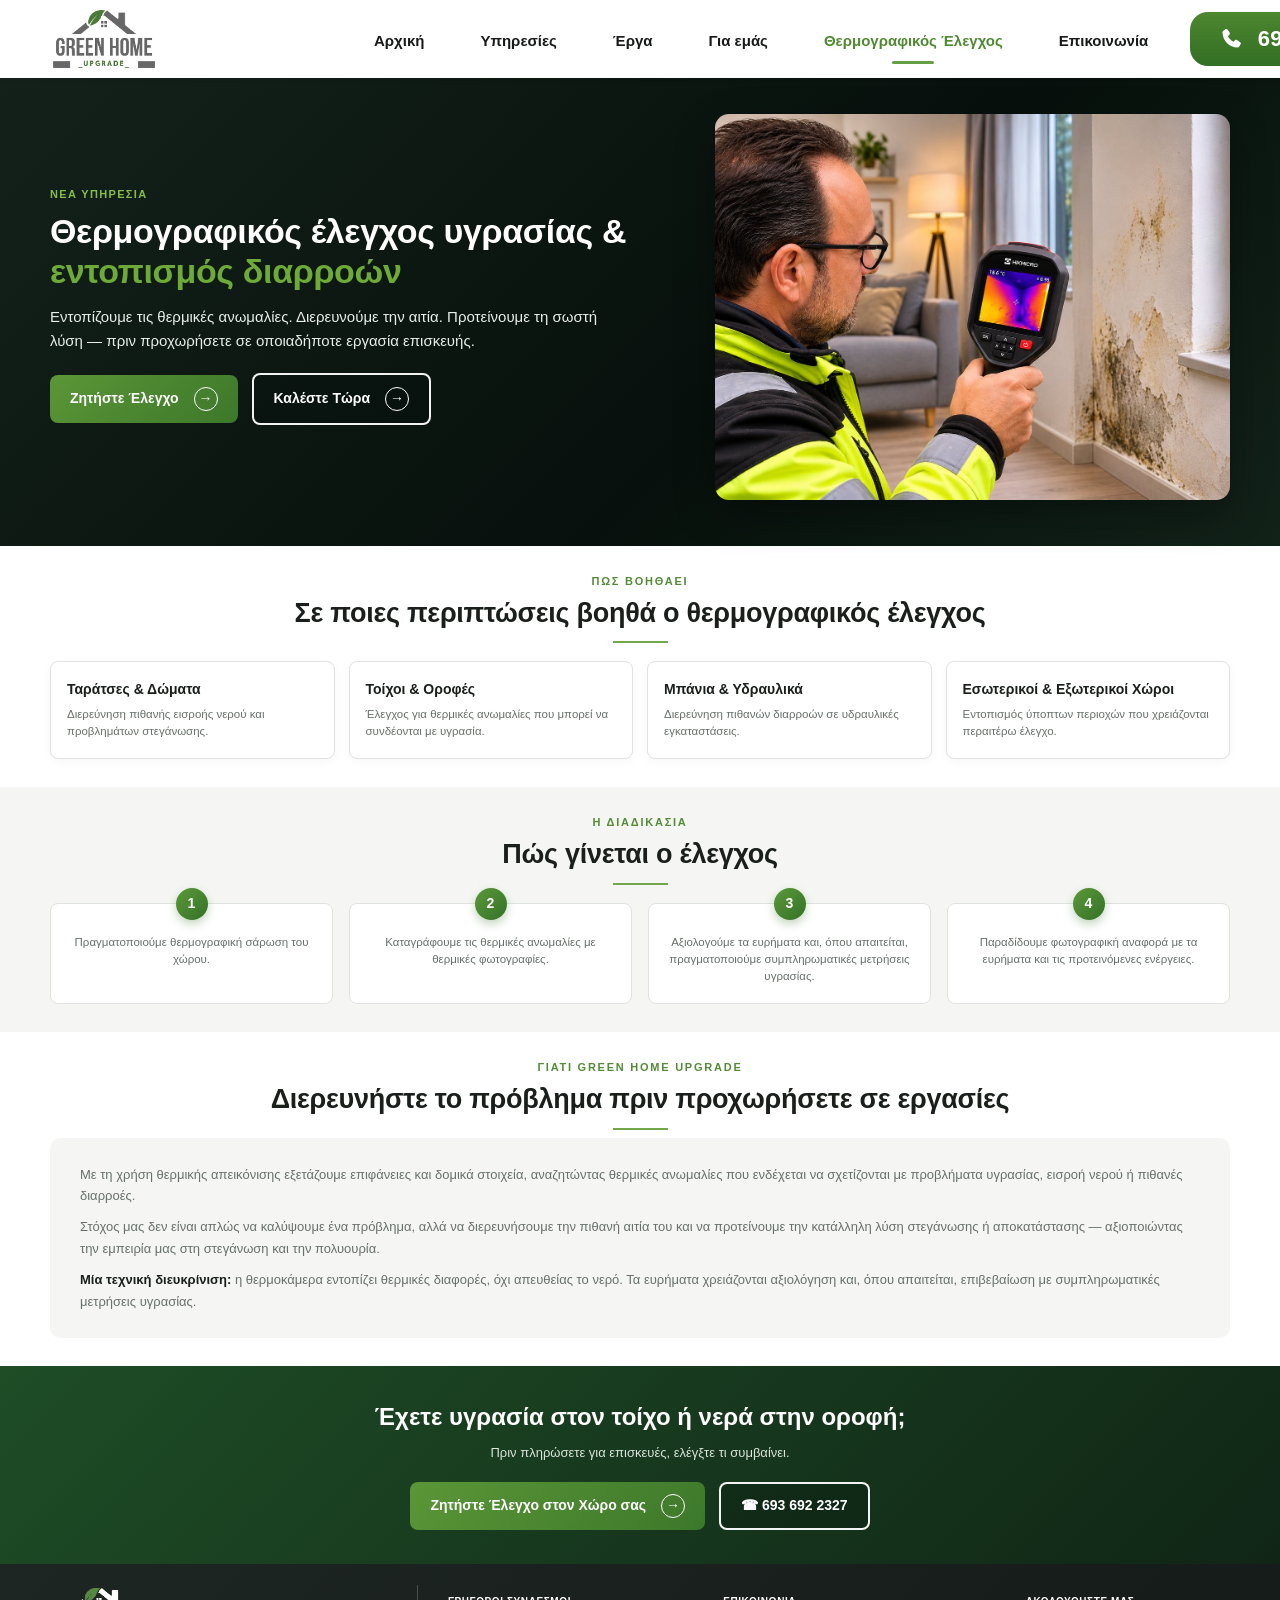
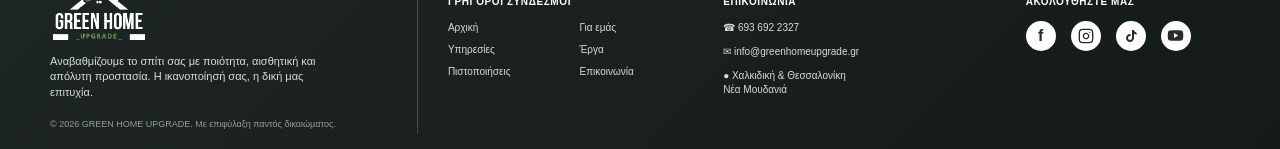
<file: thermografia.html>
<!DOCTYPE html>

<html lang="el">
<head>
<meta charset="utf-8"/>
<meta content="width=device-width, initial-scale=1" name="viewport"/>
<title>Θερμογραφικός Έλεγχος Υγρασίας &amp; Εντοπισμός Διαρροών | Green Home Upgrade</title>
<meta content="Θερμογραφικός έλεγχος κτιρίων με θερμική κάμερα από τη Green Home Upgrade. Εντοπίζουμε θερμικές ανωμαλίες που σχετίζονται με υγρασία και πιθανές διαρροές σε ταράτσες, τοίχους και μπάνια, σε Χαλκιδική και Θεσσαλονίκη." name="description"/>
<meta content="#1f4721" name="theme-color"/>
<link href="assets/logo.png" rel="icon"/>
<link href="https://greenhomeupgrade.gr/thermografia.html" rel="canonical"/>

<meta content="website" property="og:type"/>
<meta content="Θερμογραφικός Έλεγχος Υγρασίας &amp; Εντοπισμός Διαρροών | Green Home Upgrade" property="og:title"/>
<meta content="Εντοπίζουμε θερμικές ανωμαλίες που ενδέχεται να σχετίζονται με υγρασία, εισροή νερού ή διαρροές — πριν προχωρήσετε σε εργασίες επισκευής." property="og:description"/>
<meta content="https://greenhomeupgrade.gr/thermografia.html" property="og:url"/>
<meta content="Green Home Upgrade" property="og:site_name"/>
<meta content="el_GR" property="og:locale"/>
<meta content="https://greenhomeupgrade.gr/assets/thermo-hero.jpg" property="og:image"/>

<script type="application/ld+json">
{
  "@context": "https://schema.org",
  "@type": "Service",
  "name": "Θερμογραφικός Έλεγχος Υγρασίας & Εντοπισμός Διαρροών",
  "serviceType": "Θερμογραφικός έλεγχος κτιρίων",
  "provider": {
    "@type": "HomeAndConstructionBusiness",
    "name": "Green Home Upgrade",
    "telephone": "+306936922327",
    "url": "https://greenhomeupgrade.gr/"
  },
  "areaServed": ["Χαλκιδική", "Θεσσαλονίκη"],
  "description": "Θερμογραφικός έλεγχος κτιρίων με θερμική κάμερα για διερεύνηση πιθανών προβλημάτων υγρασίας, εισροής νερού και διαρροών σε ταράτσες, τοίχους, οροφές και υδραυλικές εγκαταστάσεις."
}
</script>

<link href="styles.css" rel="stylesheet"/>
</head>
<body>
<header class="site-header">
<div class="header-inner container">
<a aria-label="Green Home Upgrade — Αρχική" class="brand" href="index.html#top">
<img alt="Green Home Upgrade" src="assets/logo.png"/>
</a>
<button aria-expanded="false" aria-label="Άνοιγμα μενού" class="menu-toggle">
<span></span><span></span><span></span>
</button>
<nav aria-label="Κύρια πλοήγηση" class="main-nav">
<a href="index.html#top">Αρχική</a>
<a href="index.html#services">Υπηρεσίες</a>
<a href="index.html#projects">Έργα</a>
<a href="index.html#about">Για εμάς</a>
<a class="active" href="thermografia.html">Θερμογραφικός Έλεγχος</a>
<a href="index.html#contact">Επικοινωνία</a>
</nav>
<a aria-label="Καλέστε στο 693 692 2327" class="phone-pill" href="tel:+306936922327">
<svg aria-hidden="true" class="phone-icon" viewbox="0 0 24 24">
<path d="M7.1 2.8c.6-.3 1.3-.1 1.7.4l2 3c.3.5.3 1.1-.1 1.6L9.2 9.5c1.1 2.1 2.9 3.9 5 5l1.7-1.5c.4-.4 1.1-.4 1.6-.1l3 2c.6.4.8 1.1.4 1.7l-1.3 2.4c-.3.6-.9.9-1.5.9C10.2 19.4 4.6 13.8 4.1 5.9c0-.7.3-1.2.9-1.5l2.1-1.6Z" fill="currentColor"></path>
</svg>
<span>693 692 2327</span>
</a>
</div>
</header>

<section class="thermo-hero">
<div class="container">
<div class="thermo-hero-copy">
<p class="eyebrow">ΝΕΑ ΥΠΗΡΕΣΙΑ</p>
<h1>Θερμογραφικός έλεγχος υγρασίας &amp; <em>εντοπισμός διαρροών</em></h1>
<p class="lead">Εντοπίζουμε τις θερμικές ανωμαλίες. Διερευνούμε την αιτία. Προτείνουμε τη σωστή λύση — πριν προχωρήσετε σε οποιαδήποτε εργασία επισκευής.</p>
<div class="hero-actions">
<a class="btn btn-primary" href="index.html#contact">Ζητήστε Έλεγχο <span>→</span></a>
<a class="btn btn-outline" href="tel:+306936922327">Καλέστε Τώρα <span>→</span></a>
</div>
</div>
<div class="thermo-hero-photo">
<img alt="Τεχνικός της Green Home Upgrade κάνει θερμογραφικό έλεγχο με θερμική κάμερα σε τοίχο με υγρασία" src="assets/thermo-hero.jpg"/>
</div>
</div>
</section>

<section class="section">
<div class="container">
<div class="section-title center">
<p>ΠΩΣ ΒΟΗΘΑΕΙ</p>
<h2>Σε ποιες περιπτώσεις βοηθά ο θερμογραφικός έλεγχος</h2>
<span class="title-line"></span>
</div>
<div class="thermo-use-grid">
<div class="thermo-use-card">
<strong>Ταράτσες &amp; Δώματα</strong>
<p>Διερεύνηση πιθανής εισροής νερού και προβλημάτων στεγάνωσης.</p>
</div>
<div class="thermo-use-card">
<strong>Τοίχοι &amp; Οροφές</strong>
<p>Έλεγχος για θερμικές ανωμαλίες που μπορεί να συνδέονται με υγρασία.</p>
</div>
<div class="thermo-use-card">
<strong>Μπάνια &amp; Υδραυλικά</strong>
<p>Διερεύνηση πιθανών διαρροών σε υδραυλικές εγκαταστάσεις.</p>
</div>
<div class="thermo-use-card">
<strong>Εσωτερικοί &amp; Εξωτερικοί Χώροι</strong>
<p>Εντοπισμός ύποπτων περιοχών που χρειάζονται περαιτέρω έλεγχο.</p>
</div>
</div>
</div>
</section>

<section class="section" style="background:var(--bg)">
<div class="container">
<div class="section-title center">
<p>Η ΔΙΑΔΙΚΑΣΙΑ</p>
<h2>Πώς γίνεται ο έλεγχος</h2>
<span class="title-line"></span>
</div>
<div class="thermo-steps">
<div class="thermo-step"><p>Πραγματοποιούμε θερμογραφική σάρωση του χώρου.</p></div>
<div class="thermo-step"><p>Καταγράφουμε τις θερμικές ανωμαλίες με θερμικές φωτογραφίες.</p></div>
<div class="thermo-step"><p>Αξιολογούμε τα ευρήματα και, όπου απαιτείται, πραγματοποιούμε συμπληρωματικές μετρήσεις υγρασίας.</p></div>
<div class="thermo-step"><p>Παραδίδουμε φωτογραφική αναφορά με τα ευρήματα και τις προτεινόμενες ενέργειες.</p></div>
</div>
</div>
</section>

<section class="section">
<div class="container">
<div class="section-title center">
<p>ΓΙΑΤΙ GREEN HOME UPGRADE</p>
<h2>Διερευνήστε το πρόβλημα πριν προχωρήσετε σε εργασίες</h2>
<span class="title-line"></span>
</div>
<div class="thermo-why">
<p>Με τη χρήση θερμικής απεικόνισης εξετάζουμε επιφάνειες και δομικά στοιχεία, αναζητώντας θερμικές ανωμαλίες που ενδέχεται να σχετίζονται με προβλήματα υγρασίας, εισροή νερού ή πιθανές διαρροές.</p>
<p>Στόχος μας δεν είναι απλώς να καλύψουμε ένα πρόβλημα, αλλά να διερευνήσουμε την πιθανή αιτία του και να προτείνουμε την κατάλληλη λύση στεγάνωσης ή αποκατάστασης — αξιοποιώντας την εμπειρία μας στη στεγάνωση και την πολυουρία.</p>
<p><strong>Μία τεχνική διευκρίνιση:</strong> η θερμοκάμερα εντοπίζει θερμικές διαφορές, όχι απευθείας το νερό. Τα ευρήματα χρειάζονται αξιολόγηση και, όπου απαιτείται, επιβεβαίωση με συμπληρωματικές μετρήσεις υγρασίας.</p>
</div>
</div>
</section>

<section class="thermo-cta">
<div class="container">
<h2>Έχετε υγρασία στον τοίχο ή νερά στην οροφή;</h2>
<p>Πριν πληρώσετε για επισκευές, ελέγξτε τι συμβαίνει.</p>
<div class="hero-actions">
<a class="btn btn-primary" href="index.html#contact">Ζητήστε Έλεγχο στον Χώρο σας <span>→</span></a>
<a class="btn btn-outline" href="tel:+306936922327">☎ 693 692 2327</a>
</div>
</div>
</section>

<footer class="site-footer">
<div class="container footer-grid">
<div class="footer-brand"><img alt="Green Home Upgrade" src="assets/logo-footer.png"/><p>Αναβαθμίζουμε το σπίτι σας με ποιότητα, αισθητική και απόλυτη προστασία. Η ικανοποίησή σας, η δική μας επιτυχία.</p><small>© 2026 GREEN HOME UPGRADE. Με επιφύλαξη παντός δικαιώματος.</small></div>
<div class="footer-col"><h3>ΓΡΗΓΟΡΟΙ ΣΥΝΔΕΣΜΟΙ</h3><div class="footer-links"><a href="index.html#top">Αρχική</a><a href="index.html#about">Για εμάς</a><a href="index.html#services">Υπηρεσίες</a><a href="index.html#projects">Έργα</a><a href="index.html#certifications">Πιστοποιήσεις</a><a href="index.html#contact">Επικοινωνία</a></div></div>
<div class="footer-col"><h3>ΕΠΙΚΟΙΝΩΝΙΑ</h3><p>☎ 693 692 2327</p><p>✉ info@greenhomeupgrade.gr</p><p>● Χαλκιδική &amp; Θεσσαλονίκη<br/>Νέα Μουδανιά</p></div>
<div class="footer-col social"><h3>ΑΚΟΛΟΥΘΗΣΤΕ ΜΑΣ</h3><div class="socials"><a aria-label="Facebook" href="https://www.facebook.com/greenhomeupgrade.gr/" target="_blank" rel="noopener noreferrer">f</a><a aria-label="Instagram" href="https://www.instagram.com/green_home_upgrade.gr/" target="_blank" rel="noopener noreferrer"><svg aria-hidden="true" viewBox="0 0 24 24" width="16" height="16" fill="none" stroke="currentColor" stroke-width="2" stroke-linecap="round" stroke-linejoin="round"><rect x="2" y="2" width="20" height="20" rx="5"></rect><path d="M16 11.37A4 4 0 1 1 12.63 8 4 4 0 0 1 16 11.37z"></path><line x1="17.5" y1="6.5" x2="17.51" y2="6.5"></line></svg></a><a aria-label="TikTok" href="https://www.tiktok.com/@green_home_upgrade_" target="_blank" rel="noopener noreferrer"><svg aria-hidden="true" viewBox="0 0 24 24" width="16" height="16"><path d="M16.5 3c.4 2.2 1.8 3.7 4 4v3c-1.4 0-2.8-.4-4-1.2v6.2c0 3.3-2.7 6-6 6s-6-2.7-6-6 2.7-6 6-6c.3 0 .7 0 1 .1v3.1c-.3-.1-.6-.2-1-.2-1.6 0-3 1.3-3 3s1.3 3 3 3 3-1.3 3-3V3h3Z" fill="currentColor"></path></svg></a><a aria-label="YouTube" href="https://www.youtube.com/channel/UC_lPAmMFZemZdwQGzUxw_TQ" target="_blank" rel="noopener noreferrer"><svg aria-hidden="true" viewBox="0 0 24 24" width="17" height="17"><path d="M22.5 7.2a3 3 0 0 0-2.1-2.1C18.6 4.6 12 4.6 12 4.6s-6.6 0-8.4.5A3 3 0 0 0 1.5 7.2 31 31 0 0 0 1 12a31 31 0 0 0 .5 4.8 3 3 0 0 0 2.1 2.1c1.8.5 8.4.5 8.4.5s6.6 0 8.4-.5a3 3 0 0 0 2.1-2.1A31 31 0 0 0 23 12a31 31 0 0 0-.5-4.8Z" fill="currentColor"></path><path d="M9.8 15.4 15.8 12 9.8 8.6v6.8Z" fill="#fff"></path></svg></a></div></div>
</div>
</footer>
<script src="script.js"></script>
</body>
</html>
</file>
<file: styles.css>
:root{
  --green:#4a862f;--green-dark:#244f24;--green-deep:#102516;--lime:#6aa833;--ink:#1a1f1b;--muted:#67706a;--line:#dfe4df;--bg:#f5f6f3;--white:#fff;--shadow:0 10px 30px rgba(20,35,22,.10);
}
*{box-sizing:border-box}html{scroll-behavior:smooth}body{margin:0;font-family:Inter,Segoe UI,Arial,sans-serif;color:var(--ink);background:#fff;line-height:1.4}a{color:inherit;text-decoration:none}img{display:block;max-width:100%}.container{width:min(1180px,calc(100% - 44px));margin:auto}.center{text-align:center}.section{padding:28px 0}

/* ===== HEADER — matched to the supplied guide ===== */
.site-header{
  height:58px;
  background:#fff;
  position:sticky;
  top:0;
  z-index:50;
  border-bottom:1px solid rgba(25,37,29,.08);
  box-shadow:0 1px 5px rgba(0,0,0,.045);
}
.header-inner{
  height:100%;
  display:grid;
  grid-template-columns:220px 1fr auto;
  align-items:center;
  gap:28px;
}
.brand{
  display:flex;
  align-items:center;
  height:100%;
}
.brand img{
  width:188px;
  height:50px;
  object-fit:contain;
  object-position:left center;
}
.main-nav{
  display:flex;
  justify-content:center;
  align-items:stretch;
  height:100%;
  gap:34px;
  font-size:12px;
  font-weight:700;
  color:#171a18;
  white-space:nowrap;
}
.main-nav a{
  height:100%;
  display:flex;
  align-items:center;
  padding:2px 0 0;
  position:relative;
  transition:color .18s ease;
}
.main-nav a:hover,
.main-nav a.active{
  color:#4f8a32;
}
.main-nav a.active::after{
  content:"";
  position:absolute;
  left:50%;
  bottom:8px;
  width:30px;
  height:2px;
  border-radius:2px;
  background:#65a044;
  transform:translateX(-50%);
}
.phone-pill{
  min-width:145px;
  height:34px;
  display:inline-flex;
  align-items:center;
  justify-content:center;
  gap:9px;
  padding:0 15px;
  border-radius:18px;
  color:#fff;
  background:linear-gradient(180deg,#5a963d 0%,#427e2f 100%);
  box-shadow:0 2px 5px rgba(52,103,38,.22);
  font-size:13px;
  line-height:1;
  font-weight:800;
  letter-spacing:.01em;
  white-space:nowrap;
}
.phone-pill:hover{
  filter:brightness(1.03);
}
.phone-icon{
  width:16px;
  height:16px;
  flex:0 0 16px;
  color:#fff;
}
.menu-toggle{
  display:none;
  background:none;
  border:0;
  width:40px;
  height:40px;
  padding:8px;
}
.menu-toggle span{
  display:block;
  height:2px;
  background:#222;
  margin:5px 0;
  border-radius:2px;
}

@media(max-width:980px){
  .header-inner{
    grid-template-columns:190px 1fr auto;
    gap:18px;
  }
  .brand img{width:170px}
  .main-nav{gap:20px;font-size:11px}
  .phone-pill{min-width:135px;padding:0 12px;font-size:12px}
}

@media(max-width:760px){
  .site-header{height:60px}
  .header-inner{
    display:flex;
    align-items:center;
    gap:12px;
  }
  .brand img{width:164px;height:50px}
  .phone-pill{display:none}
  .menu-toggle{display:block;margin-left:auto}
  .main-nav{
    position:fixed;
    left:0;
    right:0;
    top:60px;
    height:auto;
    background:#fff;
    display:none;
    flex-direction:column;
    align-items:stretch;
    gap:0;
    padding:8px 22px 18px;
    box-shadow:0 12px 24px rgba(0,0,0,.12);
  }
  .main-nav.open{display:flex}
  .main-nav a{
    height:auto;
    padding:12px 0;
    font-size:14px;
  }
  .main-nav a.active::after{display:none}
}

.hero{position:relative;min-height:405px;background:#111;color:#fff;overflow:hidden}.hero-bg{position:absolute;inset:0;width:100%;height:100%;object-fit:cover;object-position:center 48%}.hero-overlay{position:absolute;inset:0;background:linear-gradient(90deg,rgba(2,10,6,.92) 0%,rgba(4,15,9,.77) 35%,rgba(7,16,10,.28) 61%,rgba(0,0,0,.12) 100%)}.hero-inner{position:relative;z-index:2;padding:42px 0 105px}.hero-copy{width:min(565px,55%)}.eyebrow{font-size:11px;letter-spacing:.12em;color:#86bd49;font-weight:900;margin:0 0 14px}.hero h1{font-size:43px;line-height:1.08;margin:0;font-weight:800;letter-spacing:-.02em}.hero h1 em{font-style:normal;color:#6eaa38}.hero-lead{max-width:560px;font-size:16px;color:#f0f3ef;margin:17px 0 20px}.hero-actions{display:flex;gap:14px;align-items:center}.btn{display:inline-flex;align-items:center;justify-content:center;gap:15px;border-radius:8px;padding:12px 20px;font-weight:800;font-size:14px;transition:.2s ease}.btn span{display:grid;place-items:center;width:24px;height:24px;border:1px solid currentColor;border-radius:50%}.btn-primary{background:linear-gradient(135deg,#5b9939,#347128);color:#fff;box-shadow:0 7px 18px rgba(60,126,39,.28)}.btn-primary:hover{transform:translateY(-2px)}.btn-outline{color:#fff;border:1px solid rgba(255,255,255,.75);background:rgba(0,0,0,.18)}.btn-outline:hover{background:rgba(255,255,255,.08)}.stats-wrap{position:absolute;z-index:3;left:50%;transform:translateX(-50%);bottom:14px}.stats-strip{background:rgba(9,18,15,.78);backdrop-filter:blur(7px);border:1px solid rgba(255,255,255,.24);border-radius:8px;height:68px;display:grid;grid-template-columns:repeat(5,1fr);align-items:center}.stat{display:flex;gap:12px;justify-content:center;align-items:center;padding:0 15px;border-right:1px solid rgba(255,255,255,.12)}.stat:last-child{border-right:0}.stat-icon{font-size:28px;color:#7fbd38}.stat strong{display:block;font-size:16px;color:#fff}.stat small{display:block;color:#dbe0db;font-size:11px;margin-top:1px}
.section-title p,.band-title{font-size:11px;letter-spacing:.16em;font-weight:900;color:#548b37;margin:0 0 5px}.section-title h2{font-size:27px;margin:0;font-weight:800;letter-spacing:-.01em}.title-line,.mini-line{display:block;background:#72a84b;margin:auto}.title-line{width:55px;height:2px;margin-top:9px}.mini-line{width:26px;height:2px;margin-top:10px;margin-bottom:13px}.services{padding-top:20px;padding-bottom:14px}.service-grid{display:grid;grid-template-columns:repeat(5,1fr);gap:14px;margin-top:18px}.service-card{border:1px solid #dde1dc;border-radius:8px;padding:10px 12px 15px;text-align:center;min-height:218px;background:#fff;box-shadow:0 3px 10px rgba(0,0,0,.035);transition:.2s}.service-card:hover{transform:translateY(-4px);box-shadow:var(--shadow)}.service-card img{height:72px;width:100%;object-fit:contain;margin:0 auto 5px}.service-card h3{font-size:16px;line-height:1.15;margin:0}.service-card p{font-size:11px;color:#5d655f;margin:0;line-height:1.45}
.why-band{background:radial-gradient(circle at 10% 20%,rgba(83,132,63,.15),transparent 28%),linear-gradient(135deg,#14211b,#07100c 60%,#122219);color:#fff;padding:13px 0 18px}.band-title{text-align:center;color:#6faa38;margin-bottom:12px}.why-grid{display:grid;grid-template-columns:repeat(5,1fr);gap:0}.why-item{display:flex;gap:11px;padding:0 18px;border-right:1px solid rgba(255,255,255,.15)}.why-item:last-child{border-right:0}.why-icon{color:#76b536;font-size:34px;line-height:1}.why-item strong{display:block;font-size:12px;margin-bottom:3px}.why-item p{font-size:9.5px;color:#d7ddd8;line-height:1.45;margin:0}
.projects{padding-top:16px;padding-bottom:22px}.project-grid{display:grid;grid-template-columns:repeat(4,1fr);gap:12px;margin-top:16px}.project-card{text-align:center;border:1px solid #e2e5e0;border-radius:7px;background:#fff;overflow:hidden;box-shadow:0 2px 8px rgba(0,0,0,.03);cursor:pointer;transition:.2s}.project-card:hover{transform:translateY(-3px);box-shadow:var(--shadow)}.project-card img{width:100%;aspect-ratio:1.65/1;object-fit:cover}.project-card h3{font-size:13px;margin:9px 5px 2px}.project-card p{font-size:11px;color:#6b716d;margin:0 0 10px}.btn-light{border:1px solid #78a65b;color:#4e7f39;padding:8px 18px;margin-top:14px;background:#fff}.btn-light:hover{background:#eff6eb}.compact{margin-bottom:8px}.technology{padding-top:10px}.tech-grid{display:grid;grid-template-columns:1fr 1fr;gap:14px}.tech-card{border:1px solid #e0e4df;border-radius:9px;background:#fff;overflow:hidden;box-shadow:0 4px 14px rgba(0,0,0,.04)}.tech-card img{width:100%;height:190px;object-fit:cover}
.testimonials{background:linear-gradient(135deg,#183f22,#0d2a11);color:#fff;padding:16px 0 22px}.google-rating-summary{display:flex;align-items:center;justify-content:center;gap:9px;margin:-2px 0 14px;color:#fff;font-size:11px}.google-rating-summary strong{font-size:19px;line-height:1}.google-rating-summary .stars{font-size:15px}.review-grid{display:grid;grid-template-columns:repeat(4,1fr);gap:14px}.review-card{background:#fff;color:#333;border-radius:8px;padding:14px 16px 15px;text-align:left;min-height:155px;box-shadow:0 4px 15px rgba(0,0,0,.18);display:flex;flex-direction:column}.review-top{display:flex;align-items:center;justify-content:space-between;gap:8px}.google-badge{font-size:10px;font-weight:800;color:#4285f4;letter-spacing:.01em}.stars{color:#e8a21a;letter-spacing:.12em;font-size:14px}.review-card p{font-size:10.5px;color:#555;margin:10px 0 12px;line-height:1.5;flex:1}.review-card p.review-empty{color:#777;font-style:italic}.review-card strong{display:block;font-size:11.5px}.review-card small{display:block;font-size:9.5px;color:#777;margin-top:2px}
.contact-section{position:relative;background:linear-gradient(90deg,#183f22 0 44%,#f4f5f2 44% 100%);overflow:hidden}.contact-bg{position:absolute;inset:0;background:radial-gradient(circle at 11% 85%,rgba(85,148,58,.25),transparent 24%)}.contact-grid{position:relative;display:grid;grid-template-columns:38% 62%;align-items:center;min-height:245px}.contact-copy{color:#fff;padding:20px 34px 20px 18px;min-width:0}.contact-mark{font-size:34px}.contact-copy h2{font-size:26px;line-height:1.05;margin:5px 0 10px}.contact-copy p{font-size:11px;color:#e8eee9;max-width:100%;line-height:1.55;overflow-wrap:break-word}.contact-copy ul{list-style:none;padding:0;margin:12px 0 0;font-size:12px}.contact-copy li{margin:7px 0}.contact-copy span{font-size:11px;color:#d3dbd4}.quote-form{background:#fff;border:1px solid #ddd;border-radius:7px;padding:14px 18px;box-shadow:0 4px 14px rgba(0,0,0,.08);margin:20px 14px}.form-row{display:grid;grid-template-columns:1fr 1fr;gap:10px}.quote-form input,.quote-form textarea{width:100%;border:1px solid #d9ddda;border-radius:4px;padding:10px 11px;font:inherit;font-size:11px;margin-bottom:8px;background:#fff}.quote-form textarea{resize:vertical}.submit-btn{width:100%;border:0;border-radius:5px;padding:11px;background:linear-gradient(135deg,#478630,#2f6e25);color:#fff;font-weight:800;cursor:pointer}.privacy-note{text-align:center;font-size:9px;color:#7d847e;margin:6px 0 0}.contact-photo{height:245px;width:100%;object-fit:cover;align-self:stretch;filter:saturate(.85) brightness(1.04)}
.site-footer{background:linear-gradient(135deg,#1e2623,#141a18);color:#fff;padding:21px 0 16px}.footer-grid{display:grid;grid-template-columns:1.35fr .9fr 1fr .75fr;gap:30px}.footer-brand{padding-right:28px;border-right:1px solid rgba(255,255,255,.2)}.footer-brand img{width:200px;height:58px;object-fit:contain;object-position:left;filter:brightness(1.12)}.footer-brand p{font-size:11px;color:#d7ddda;max-width:280px}.footer-brand small{font-size:9px;color:#969e99}.footer-col{padding-top:10px}.footer-col h3{font-size:10px;letter-spacing:.06em;margin:0 0 12px}.footer-col p,.footer-links a{font-size:10px;color:#d8ddda}.footer-links{display:grid;grid-template-columns:1fr 1fr;gap:8px 18px}.socials{display:flex;gap:15px}.socials a{width:30px;height:30px;border-radius:50%;background:#fff;color:#252b28;display:grid;place-items:center;font-weight:900}.lightbox{position:fixed;inset:0;background:rgba(0,0,0,.88);z-index:100;display:flex;align-items:center;justify-content:center;gap:16px;padding:40px}.lightbox[hidden]{display:none}.lightbox-frame{display:flex;flex-direction:column;align-items:center;max-width:min(1080px,88vw)}.lightbox img{max-width:min(1080px,88vw);max-height:78vh;border-radius:10px;box-shadow:0 15px 60px rgba(0,0,0,.35)}.lightbox p{color:#fff;margin:14px 0 4px;font-weight:600;text-align:center}.lightbox-counter{color:#d9e1d6;font-size:14px}.lightbox-close{position:absolute;right:26px;top:16px;background:transparent;border:0;color:#fff;font-size:42px;cursor:pointer}.lightbox-nav{width:54px;height:54px;border-radius:999px;border:1px solid rgba(255,255,255,.34);background:rgba(255,255,255,.09);color:#fff;font-size:34px;line-height:1;cursor:pointer;transition:.2s}.lightbox-nav:hover{background:rgba(255,255,255,.18)}.lightbox-nav[hidden]{display:none}
@media(max-width:980px){.service-grid{grid-template-columns:repeat(3,1fr)}.review-grid{grid-template-columns:1fr 1fr}.why-grid{grid-template-columns:1fr 1fr}.why-item{border:0;border-bottom:1px solid rgba(255,255,255,.1);padding:12px}.why-item:last-child{grid-column:1/-1}.project-grid{grid-template-columns:1fr 1fr}.contact-section{background:linear-gradient(90deg,#183f22 0 44%,#f4f5f2 44% 100%)}.contact-grid{grid-template-columns:38% 62%}.contact-copy{min-width:0;padding-right:20px}.contact-copy p{max-width:100%;overflow-wrap:anywhere}.contact-photo{display:none}.footer-grid{grid-template-columns:1fr 1fr}.footer-brand{border:0}}
@media(max-width:720px){.container{width:min(100% - 28px,1180px)}.hero{min-height:550px}.hero-bg{object-position:64% center}.hero-overlay{background:linear-gradient(90deg,rgba(3,11,7,.91),rgba(3,11,7,.73) 70%,rgba(3,11,7,.48))}.hero-inner{padding:38px 0 215px}.hero-copy{width:100%}.hero h1{font-size:36px}.hero-lead{font-size:14px}.stats-wrap{bottom:10px}.stats-strip{height:auto;grid-template-columns:1fr 1fr}.stat{min-height:58px;border-right:0;border-bottom:1px solid rgba(255,255,255,.1);justify-content:flex-start}.stat:last-child{grid-column:1/-1}.section-title h2{font-size:22px}.service-grid{grid-template-columns:1fr 1fr}.service-card{min-height:205px}.why-grid{grid-template-columns:1fr}.why-item:last-child{grid-column:auto}.project-grid,.tech-grid,.review-grid{grid-template-columns:1fr}.tech-card img{height:auto}.contact-section{background:#183f22}.contact-grid{grid-template-columns:1fr}.contact-copy{padding:24px 8px}.quote-form{margin:0 0 24px}.footer-grid{grid-template-columns:1fr}.footer-brand{padding-right:0}.footer-links{grid-template-columns:1fr 1fr}}
@media(max-width:460px){.service-grid{grid-template-columns:1fr}.hero-actions{flex-direction:column;align-items:stretch}.btn{width:100%}.lightbox{padding:18px;gap:8px}.lightbox-nav{width:42px;height:42px;font-size:28px}.lightbox-close{right:14px;top:10px}.hero h1{font-size:31px}.contact-copy h2{font-size:29px}.form-row{grid-template-columns:1fr}}


/* ===== APPROVED HEADER + HERO ===== */
.site-header{
  height:78px;
  background:#fff;
  position:sticky;
  top:0;
  z-index:60;
  box-shadow:0 1px 5px rgba(0,0,0,.06);
  border-bottom:0;
}
.header-inner{
  height:100%;
  display:grid;
  grid-template-columns:300px 1fr 250px;
  align-items:center;
  gap:24px;
}
.brand img{
  width:255px;
  height:64px;
  object-fit:contain;
  object-position:left center;
}
.main-nav{
  height:100%;
  gap:56px;
  justify-content:center;
  font-size:15px;
  font-weight:800;
}
.main-nav a{padding-top:2px}
.main-nav a.active::after{
  bottom:14px;
  width:42px;
  height:3px;
}
.phone-pill{
  justify-self:end;
  min-width:232px;
  height:54px;
  border-radius:18px;
  gap:14px;
  padding:0 22px;
  font-size:22px;
  font-weight:800;
  background:linear-gradient(180deg,#4d872f 0%,#326e24 100%);
  box-shadow:none;
}
.phone-icon{width:26px;height:26px;flex-basis:26px}

.hero{
  position:relative;
  min-height:742px;
  background:#07100c;
  color:#fff;
  overflow:hidden;
}
.hero-bg{
  position:absolute;
  inset:0;
  width:100%;
  height:100%;
  object-fit:cover;
  object-position:center 46%;
}
.hero-overlay{
  position:absolute;
  inset:0;
  background:
    linear-gradient(90deg,
      rgba(1,10,15,.95) 0%,
      rgba(3,13,18,.88) 19%,
      rgba(7,17,20,.73) 35%,
      rgba(6,13,15,.46) 47%,
      rgba(0,0,0,.10) 72%,
      rgba(0,0,0,.04) 100%);
}
.hero-inner{
  position:relative;
  z-index:2;
  padding-top:80px;
  padding-bottom:180px;
}
.hero-copy{
  width:min(650px,46%);
  margin-left:18px;
}
.eyebrow{
  margin:0 0 28px;
  font-size:15px;
  line-height:1;
  letter-spacing:.055em;
  color:#6ca63c;
  font-weight:900;
}
.hero h1{
  margin:0;
  font-size:58px;
  line-height:1.12;
  letter-spacing:-.024em;
  font-weight:850;
  text-shadow:0 2px 8px rgba(0,0,0,.18);
}
.hero h1 em{
  font-style:normal;
  color:#5f9835;
}
.hero-lead{
  max-width:620px;
  margin:26px 0 30px;
  color:#f4f5f4;
  font-size:21px;
  line-height:1.48;
  text-shadow:0 1px 5px rgba(0,0,0,.25);
}
.hero-actions{
  display:flex;
  gap:22px;
  align-items:center;
}
.hero .btn{
  min-height:62px;
  border-radius:12px;
  padding:0 28px;
  gap:18px;
  font-size:18px;
}
.hero .btn span{
  width:34px;
  height:34px;
  font-size:24px;
  line-height:1;
}
.btn-primary{
  background:linear-gradient(135deg,#5b9637,#3c782a);
  box-shadow:none;
}
.btn-outline{
  border:2px solid rgba(255,255,255,.95);
  background:rgba(4,10,12,.22);
  color:#fff;
}
.stats-wrap{
  position:absolute;
  left:50%;
  bottom:0;
  z-index:4;
  transform:translateX(-50%);
  padding-bottom:0;
}
.stats-strip{
  height:124px;
  grid-template-columns:repeat(5,1fr);
  background:linear-gradient(180deg,rgba(37,46,46,.93),rgba(19,27,27,.96));
  border:1px solid rgba(255,255,255,.38);
  border-bottom:0;
  border-radius:20px 20px 0 0;
  backdrop-filter:blur(10px);
  box-shadow:0 -2px 10px rgba(0,0,0,.08);
}
.stat{
  min-width:0;
  justify-content:flex-start;
  gap:18px;
  padding:0 30px;
  border-right:1px solid rgba(255,255,255,.28);
}
.stat:last-child{border-right:0}
.stat-svg{
  flex:0 0 58px;
  width:58px;
  height:58px;
  display:grid;
  place-items:center;
}
.stat-svg svg{
  width:58px;
  height:58px;
  fill:none;
  stroke:#66a733;
  stroke-width:2.5;
  stroke-linecap:round;
  stroke-linejoin:round;
}
.stat strong{
  display:block;
  font-size:25px;
  line-height:1.05;
  color:#fff;
  margin-bottom:8px;
  white-space:nowrap;
}
.stat small{
  display:block;
  color:#eef0ef;
  font-size:16px;
  line-height:1.18;
  white-space:nowrap;
}

@media(max-width:1200px){
  .header-inner{grid-template-columns:235px 1fr 190px;gap:15px}
  .brand img{width:215px}
  .main-nav{gap:30px;font-size:13px}
  .phone-pill{min-width:180px;height:46px;font-size:17px}
  .hero{min-height:650px}
  .hero-inner{padding-top:64px;padding-bottom:165px}
  .hero h1{font-size:49px}
  .hero-lead{font-size:18px}
  .stats-strip{height:105px}
  .stat{padding:0 18px;gap:12px}
  .stat-svg,.stat-svg svg{width:46px;height:46px;flex-basis:46px}
  .stat strong{font-size:20px}
  .stat small{font-size:13px}
}
@media(max-width:900px){
  .site-header{height:66px}
  .header-inner{display:flex}
  .brand img{width:205px;height:56px}
  .menu-toggle{display:block;margin-left:auto}
  .phone-pill{display:none}
  .main-nav{
    position:fixed;
    left:0;right:0;top:66px;
    height:auto;
    display:none;
    flex-direction:column;
    align-items:stretch;
    gap:0;
    background:#fff;
    padding:10px 24px 20px;
    box-shadow:0 12px 24px rgba(0,0,0,.14);
  }
  .main-nav.open{display:flex}
  .main-nav a{height:auto;padding:13px 0;font-size:15px}
  .main-nav a.active::after{display:none}
  .hero{min-height:720px}
  .hero-bg{object-position:60% center}
  .hero-overlay{
    background:linear-gradient(90deg,
      rgba(3,12,16,.94) 0%,
      rgba(3,12,16,.86) 45%,
      rgba(3,12,16,.56) 75%,
      rgba(3,12,16,.22) 100%);
  }
  .hero-inner{padding:58px 0 245px}
  .hero-copy{width:92%;margin-left:0}
  .hero h1{font-size:45px}
  .hero-lead{font-size:17px;max-width:620px}
  .stats-wrap{bottom:0}
  .stats-strip{
    height:auto;
    grid-template-columns:1fr 1fr;
    border-radius:16px 16px 0 0;
  }
  .stat{
    min-height:82px;
    border-right:0;
    border-bottom:1px solid rgba(255,255,255,.14);
  }
  .stat:nth-child(odd){border-right:1px solid rgba(255,255,255,.14)}
  .stat:last-child{
    grid-column:1/-1;
    border-right:0;
  }
}
@media(max-width:560px){
  .hero{min-height:790px}
  .hero-bg{object-position:64% center}
  .hero-inner{padding-top:46px;padding-bottom:300px}
  .eyebrow{font-size:11px;margin-bottom:18px}
  .hero h1{font-size:36px;line-height:1.1}
  .hero-lead{font-size:15px;margin:20px 0 22px}
  .hero-actions{flex-direction:column;align-items:stretch;gap:12px}
  .hero .btn{min-height:54px;font-size:15px}
  .stats-strip{grid-template-columns:1fr}
  .stat{
    min-height:66px;
    padding:0 20px;
    border-right:0!important;
  }
  .stat:last-child{grid-column:auto}
  .stat-svg,.stat-svg svg{width:38px;height:38px;flex-basis:38px}
  .stat strong{font-size:17px;margin-bottom:3px}
  .stat small{font-size:12px}
}


/* ======================================================================
   EXACT APPROVED TOP
   Desktop: the approved reference is reproduced exactly as one visual.
   Mobile/tablet: the functional responsive header + hero remain available.
   ====================================================================== */
.exact-guide-top{
  position:relative;
  width:100%;
  aspect-ratio:1672 / 941;
  overflow:hidden;
  background:#fff;
}
.exact-guide-image{
  position:absolute;
  inset:0;
  width:100%;
  height:100%;
  object-fit:fill;
  display:block;
  user-select:none;
  pointer-events:none;
}
.exact-hotspot{
  position:absolute;
  z-index:5;
  display:block;
  background:transparent;
  border:0;
  outline:0;
}

/* Hotspots are percentage-matched to the supplied 1672 × 941 guide */
.exact-logo{left:2.8%;top:1.2%;width:19.5%;height:9.2%}
.exact-nav-home{left:34.5%;top:2.1%;width:6.0%;height:8.2%}
.exact-nav-services{left:41.6%;top:2.1%;width:7.2%;height:8.2%}
.exact-nav-projects{left:49.9%;top:2.1%;width:5.6%;height:8.2%}
.exact-nav-about{left:56.0%;top:2.1%;width:6.2%;height:8.2%}
.exact-nav-contact{left:63.0%;top:2.1%;width:7.7%;height:8.2%}
.exact-phone{left:81.0%;top:1.5%;width:16.0%;height:8.2%}
.exact-quote{left:4.0%;top:68.0%;width:17.1%;height:8.2%}
.exact-projects-button{left:22.0%;top:68.0%;width:16.2%;height:8.2%}

.mobile-functional-top{display:none}

.sr-only{
  position:absolute!important;
  width:1px!important;
  height:1px!important;
  padding:0!important;
  margin:-1px!important;
  overflow:hidden!important;
  clip:rect(0,0,0,0)!important;
  white-space:nowrap!important;
  border:0!important;
}

@media (max-width:900px){
  .exact-guide-top{display:none}
  .mobile-functional-top{display:block}
}

@media (min-width:901px){
  .mobile-functional-top{display:none!important}
}


/* ===== TECHNICAL EXPERTISE — CLEAN FIX ===== */
.technology{
  padding:24px 0 28px;
  background:#fff;
}
.technology .section-title{
  margin-bottom:18px;
}
.technology .section-title p{
  color:#568c36;
  font-size:11px;
  letter-spacing:.18em;
  font-weight:900;
  margin-bottom:7px;
}
.technology .section-title h2{
  color:#1b1f1c;
  font-size:28px;
  line-height:1.15;
  font-weight:850;
  margin:0;
}
.tech-grid{
  display:grid;
  grid-template-columns:1fr 1fr;
  gap:18px;
  align-items:stretch;
}
.tech-card{
  border:1px solid #dfe4df;
  border-radius:10px;
  background:#fff;
  overflow:hidden;
  box-shadow:0 5px 16px rgba(0,0,0,.055);
}
.tech-card img{
  display:block;
  width:100%;
  height:auto;
  object-fit:contain;
  background:#fff;
}
@media(max-width:720px){
  .technology .section-title h2{font-size:23px}
  .tech-grid{grid-template-columns:1fr}
}


/* ===== CERTIFICATIONS & TECHNICAL TRAINING ===== */
.certifications{padding:30px 0 34px;background:linear-gradient(180deg,#f8faf7 0%,#fff 100%);border-top:1px solid #edf0eb}
.certifications .section-title{max-width:800px;margin:0 auto 18px}
.certifications .section-title h2{font-size:27px}
.cert-intro{font-size:11.5px!important;letter-spacing:0!important;font-weight:500!important;color:#69716b!important;line-height:1.6;margin:11px auto 0!important;max-width:720px}
.certificate-grid{display:grid;grid-template-columns:repeat(4,1fr);gap:14px}
.certificate-card{background:#fff;border:1px solid #dde3dc;border-radius:10px;overflow:hidden;box-shadow:0 4px 16px rgba(20,35,22,.055);cursor:pointer;transition:transform .2s ease,box-shadow .2s ease,border-color .2s ease}
.certificate-card:hover{transform:translateY(-4px);box-shadow:0 12px 28px rgba(20,35,22,.12);border-color:#a8c69a}
.certificate-thumb{height:150px;position:relative;overflow:hidden;background:#f1f3ef;border-bottom:1px solid #e5e9e4}
.certificate-thumb img{width:100%;height:100%;object-fit:cover;object-position:center 18%;filter:saturate(.94);transition:transform .25s ease}
.certificate-card:hover .certificate-thumb img{transform:scale(1.025)}
.cert-count{position:absolute;right:9px;bottom:9px;padding:5px 8px;border-radius:999px;background:rgba(16,37,22,.88);color:#fff;font-size:9.5px;font-weight:800;backdrop-filter:blur(4px)}
.certificate-info{padding:13px 14px 15px;display:flex;flex-direction:column;gap:3px}
.certificate-info strong{font-size:15px;color:#244f24;letter-spacing:.02em}
.certificate-info span{font-size:10.5px;color:#424b45;font-weight:700}
.certificate-info small{font-size:9.5px;color:#7a827d;margin-top:2px}
@media(max-width:980px){.certificate-grid{grid-template-columns:1fr 1fr}}
@media(max-width:720px){.certificate-grid{grid-template-columns:1fr}.certificate-thumb{height:210px}.certifications .section-title h2{font-size:22px}}

/* ===== Θερμογραφικός Έλεγχος (subpage) ===== */
.page-header{background:linear-gradient(135deg,#14211b,#07100c 60%,#122219);padding:60px 0 0}
.thermo-hero{background:linear-gradient(135deg,#14211b,#07100c 60%,#122219);color:#fff;padding:36px 0 46px}
.thermo-hero .container{display:grid;grid-template-columns:1.1fr .9fr;gap:36px;align-items:center}
.thermo-hero .eyebrow{font-size:11px;letter-spacing:.12em;color:#86bd49;font-weight:900;margin:0 0 12px}
.thermo-hero h1{font-size:34px;line-height:1.15;margin:0 0 14px;font-weight:800;letter-spacing:-.01em}
.thermo-hero h1 em{font-style:normal;color:#6eaa38}
.thermo-hero p.lead{font-size:15px;color:#e8eee9;line-height:1.6;margin:0 0 20px;max-width:560px}
.thermo-hero .hero-actions{display:flex;gap:14px;align-items:center;flex-wrap:wrap}
.thermo-hero-photo{border-radius:14px;overflow:hidden;box-shadow:0 15px 40px rgba(0,0,0,.3);aspect-ratio:4/3}
.thermo-hero-photo img{width:100%;height:100%;object-fit:cover;display:block}
.thermo-use-grid{display:grid;grid-template-columns:repeat(4,1fr);gap:14px;margin-top:18px}
.thermo-use-card{border:1px solid var(--line);border-radius:8px;padding:18px 16px;background:#fff;box-shadow:0 3px 10px rgba(0,0,0,.035)}
.thermo-use-card strong{display:block;font-size:14px;margin:0 0 6px}
.thermo-use-card p{font-size:11.5px;color:var(--muted);line-height:1.5;margin:0}
.thermo-steps{display:grid;grid-template-columns:repeat(4,1fr);gap:16px;margin-top:18px;counter-reset:thermo-step}
.thermo-step{position:relative;border:1px solid var(--line);border-radius:8px;padding:30px 16px 18px;background:#fff;text-align:center}
.thermo-step::before{counter-increment:thermo-step;content:counter(thermo-step);position:absolute;top:-16px;left:50%;transform:translateX(-50%);width:32px;height:32px;border-radius:50%;background:linear-gradient(135deg,#5b9939,#347128);color:#fff;font-weight:800;font-size:14px;display:grid;place-items:center;box-shadow:0 4px 10px rgba(52,113,40,.3)}
.thermo-step p{font-size:11.5px;color:var(--muted);line-height:1.5;margin:0}
.thermo-why{background:var(--bg);border-radius:10px;padding:26px 30px;margin-top:8px}
.thermo-why p{font-size:13px;color:var(--muted);line-height:1.65;margin:0 0 10px}
.thermo-why p:last-child{margin-bottom:0}
.thermo-why strong{color:var(--ink)}
.thermo-cta{background:linear-gradient(135deg,#1e4d26,#102516);color:#fff;padding:34px 0;text-align:center}
.thermo-cta h2{font-size:24px;margin:0 0 10px}
.thermo-cta p{font-size:13px;color:#dce4dc;margin:0 0 20px}
.thermo-cta .hero-actions{display:flex;gap:14px;justify-content:center;flex-wrap:wrap}
@media(max-width:980px){.thermo-hero .container{grid-template-columns:1fr}.thermo-use-grid{grid-template-columns:1fr 1fr}.thermo-steps{grid-template-columns:1fr 1fr}}
@media(max-width:720px){.thermo-hero h1{font-size:27px}.thermo-hero-photo{aspect-ratio:16/11}.thermo-use-grid{grid-template-columns:1fr}.thermo-steps{grid-template-columns:1fr}.thermo-why{padding:20px}}

/* ===== Νέα υπηρεσία banner (services section) ===== */
.thermo-banner{margin-top:16px;display:flex;align-items:center;gap:20px;border:1px solid var(--line);border-radius:10px;padding:16px 22px;background:linear-gradient(90deg,#f5f8f4,#fff);box-shadow:0 3px 10px rgba(0,0,0,.035);transition:.2s}
.thermo-banner:hover{transform:translateY(-2px);box-shadow:var(--shadow)}
.thermo-banner img{width:52px;height:52px;flex:0 0 52px;object-fit:contain}
.thermo-banner-copy{flex:1;min-width:0}
.thermo-banner-tag{display:block;font-size:10px;letter-spacing:.1em;font-weight:900;color:#548b37;margin-bottom:3px}
.thermo-banner-copy strong{display:block;font-size:15px;color:var(--ink)}
.thermo-banner-copy p{margin:3px 0 0;font-size:11.5px;color:var(--muted)}
.thermo-banner-arrow{flex:0 0 auto;font-size:12px;font-weight:800;color:#4f8a32;white-space:nowrap}
@media(max-width:720px){.thermo-banner{flex-direction:column;align-items:flex-start;text-align:left;gap:10px}.thermo-banner img{width:44px;height:44px;flex-basis:44px}.thermo-banner-arrow{margin-left:0}}
</file>
